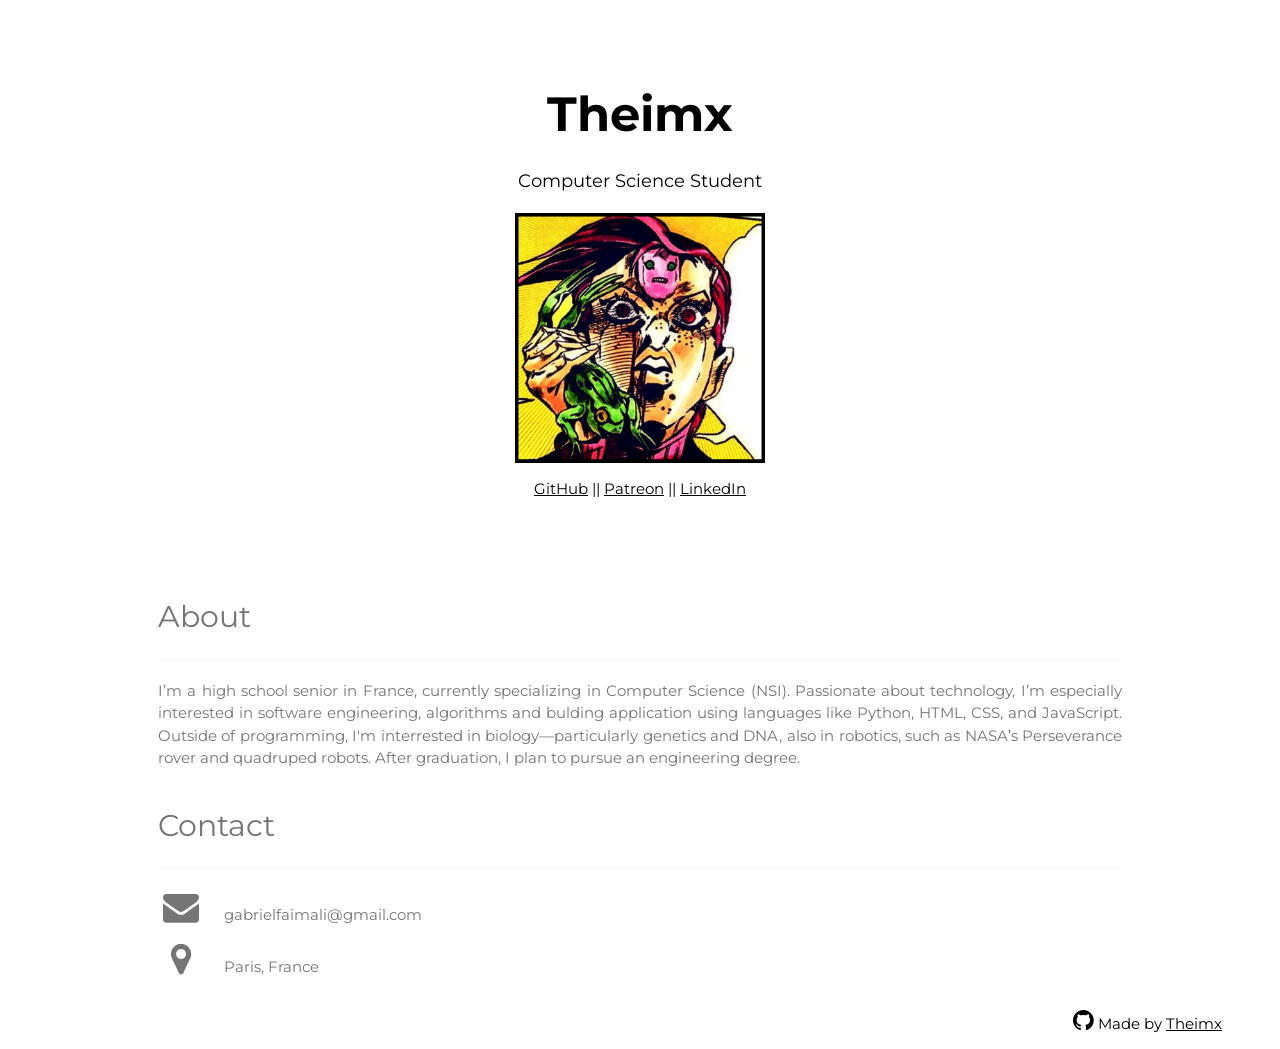
<file: index.html>
<!DOCTYPE html>
<html lang="fr">
<head>
  <meta charset="UTF-8">
  <title>Theimx | Homepage</title>
  <meta name="viewport" content="width=device-width, initial-scale=1">
  <link rel="stylesheet" href="https://www.w3schools.com/w3css/4/w3.css">
  <link rel="stylesheet" href="https://fonts.googleapis.com/css?family=Montserrat">
  <link rel="stylesheet" href="https://cdnjs.cloudflare.com/ajax/libs/font-awesome/4.7.0/css/font-awesome.min.css">
  <style>
    body, h1, h2, h3, h4, h5, h6 {
      font-family: "Montserrat", sans-serif;
    }

    .project-block {
      margin-left: 30px;
    }
  </style>
  
  <meta property="og:title" content="Theimx - Homepage" />
  <meta property="og:description" content="Developer website." />
  <meta property="og:image" content="https://theimx.github.io/Theimx-Homepage/profil.png" />
  <meta property="og:url" content="https://theimx.github.io/Theimx-Homepage/" />
  <meta property="og:type" content="website" />

</head>
<body>

<div class="w3-main w3-padding-small" style="max-width:1200px; margin:auto">

  <header class="w3-container w3-center" style="padding:64px 16px">
    <h1 class="w3-xxxlarge"><b>Theimx</b></h1>
    <p class="w3-large">Computer Science Student</p> <!-- Software Engineer -->
    <img src="profil.png" alt="Theimx" width="250" height="250">
    <p>
      <a href="https://github.com/Theimx">GitHub</a> ||
      <a href="https://www.patreon.com/c/Theimx">Patreon</a> ||
      <a href="https://www.linkedin.com/in/theimx">LinkedIn</a>
    </p>
  </header>

  <div class="w3-content w3-justify w3-text-grey w3-padding-small" id="about">
    <h2>About</h2>
    <hr class="w3-opacity">
    <p>
        I’m a high school senior in France, currently specializing in Computer Science (NSI). Passionate about technology, I’m especially interested in software engineering, algorithms and bulding application using languages like Python, HTML, CSS, and JavaScript.
        Outside of programming, I'm interrested in biology—particularly genetics and DNA, also in robotics, such as NASA’s Perseverance rover and quadruped robots.
        After graduation, I plan to pursue an engineering degree.
    </p>
  </div>



  <div class="w3-content w3-justify w3-text-grey w3-padding-small" id="contact">
    <h2>Contact</h2>
    <hr class="w3-opacity">
    <p><i class="fa fa-envelope fa-fw w3-margin-right" style="font-size:36px"></i> gabrielfaimali@gmail.com</p>
    <p><i class="fa fa-map-marker fa-fw w3-margin-right" style="font-size:36px"></i> Paris, France</p>
    
  </div>
  <footer style="text-align: right; padding: 10px; position: relative; bottom: 0; width: 100%;">
    <i class="fa fa-github" style="font-size:24px"></i> Made by <a href="https://github.com/Theimx">Theimx</a>
  </footer>
  
</div>
</body>
</html>
</file>
